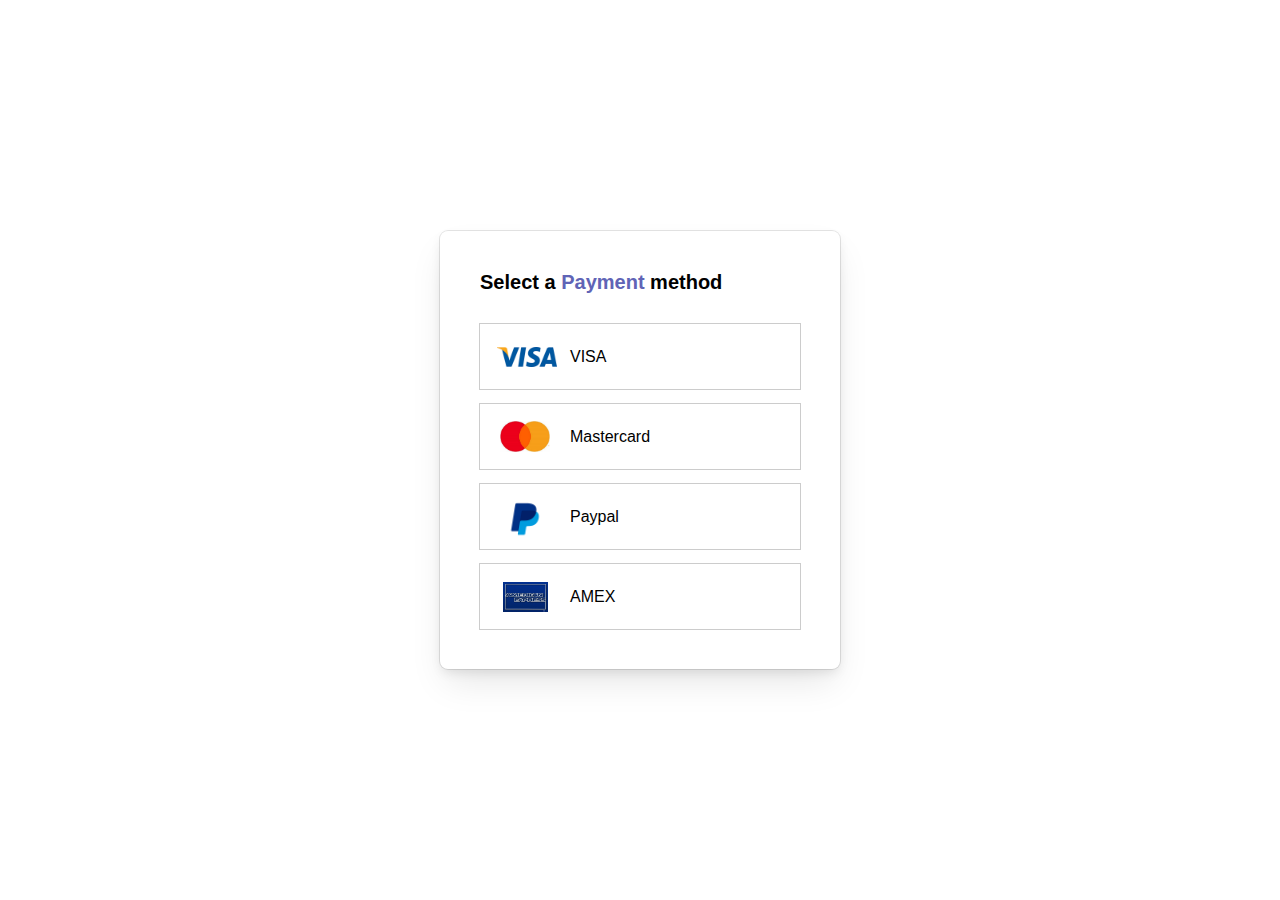
<file: Contoh1/index.html>
<!DOCTYPE html>
<html lang="en">
<head>
    <meta charset="UTF-8">
    <meta http-equiv="X-UA-Compatible" content="IE=edge">
    <meta name="viewport" content="width=device-width, initial-scale=1.0">
    <!--FONT AWESOME CDN-->
    <link rel="stylesheet" href="https://cdnjs.cloudflare.com/ajax/libs/font-awesome/6.4.0/css/all.min.css" integrity="sha512-iecdLmaskl7CVkqkXNQ/ZH/XLlvWZOJyj7Yy7tcenmpD1ypASozpmT/E0iPtmFIB46ZmdtAc9eNBvH0H/ZpiBw==" crossorigin="anonymous" referrerpolicy="no-referrer" />
    <title>Payment Method</title>
    <link rel="stylesheet" href="style.css">
</head>
<body>
    <div class="container">
        <div class="title">
            <h4>Select a <span style="color: #6064b6;">Payment</span> method</h4>
        </div>

        <form action="#">
            <input type="radio" name="payment" id="visa">
            <input type="radio" name="payment" id="mastercard">
            <input type="radio" name="payment" id="paypal">
            <input type="radio" name="payment" id="AMEX">

            <div class="category">
                <label for="visa" class="visaMethod">
                    <div class="imgName">
                        <div class="imgContainer visa">
                            <img src="./gambar/Visa-Card.png" alt="Visa-Card">
                        </div>
                        <span class="name">VISA</span>
                    </div>
                    <span class="check"><i class="fa-solid fa-square-check" style="color: #5064b7;"></i></span>
                </label>
                <label for="mastercard" class="mastercardMethod">
                    <div class="imgName">
                        <div class="imgContainer">
                            <img src="./gambar/mastercard.jpg" alt="Visa-Card">
                        </div>
                        <span class="name">Mastercard</span>
                    </div>
                    <span class="check"><i class="fa-solid fa-square-check" style="color: #5064b7;"></i></span>
                </label>
                <label for="paypal" class="paypalMethod">
                    <div class="imgName">
                        <div class="imgContainer paypal">
                            <img src="./gambar/paypal.png" alt="Visa-Card">
                        </div>
                        <span class="name">Paypal</span>
                    </div>
                    <span class="check"><i class="fa-solid fa-square-check" style="color: #5064b7;"></i></span>
                </label>
                <label for="AMEX" class="amexMethod">
                    <div class="imgName">
                        <div class="imgContainer AMEX">
                            <img src="./gambar/American-Express.jpg" alt="Visa-Card">
                        </div>
                        <span class="name">AMEX</span>
                    </div>
                    <span class="check"><i class="fa-solid fa-square-check" style="color: #5064b7;"></i></span>
                </label>
            </div>
        </form>
        
    </div>
</body>
</html>
</file>
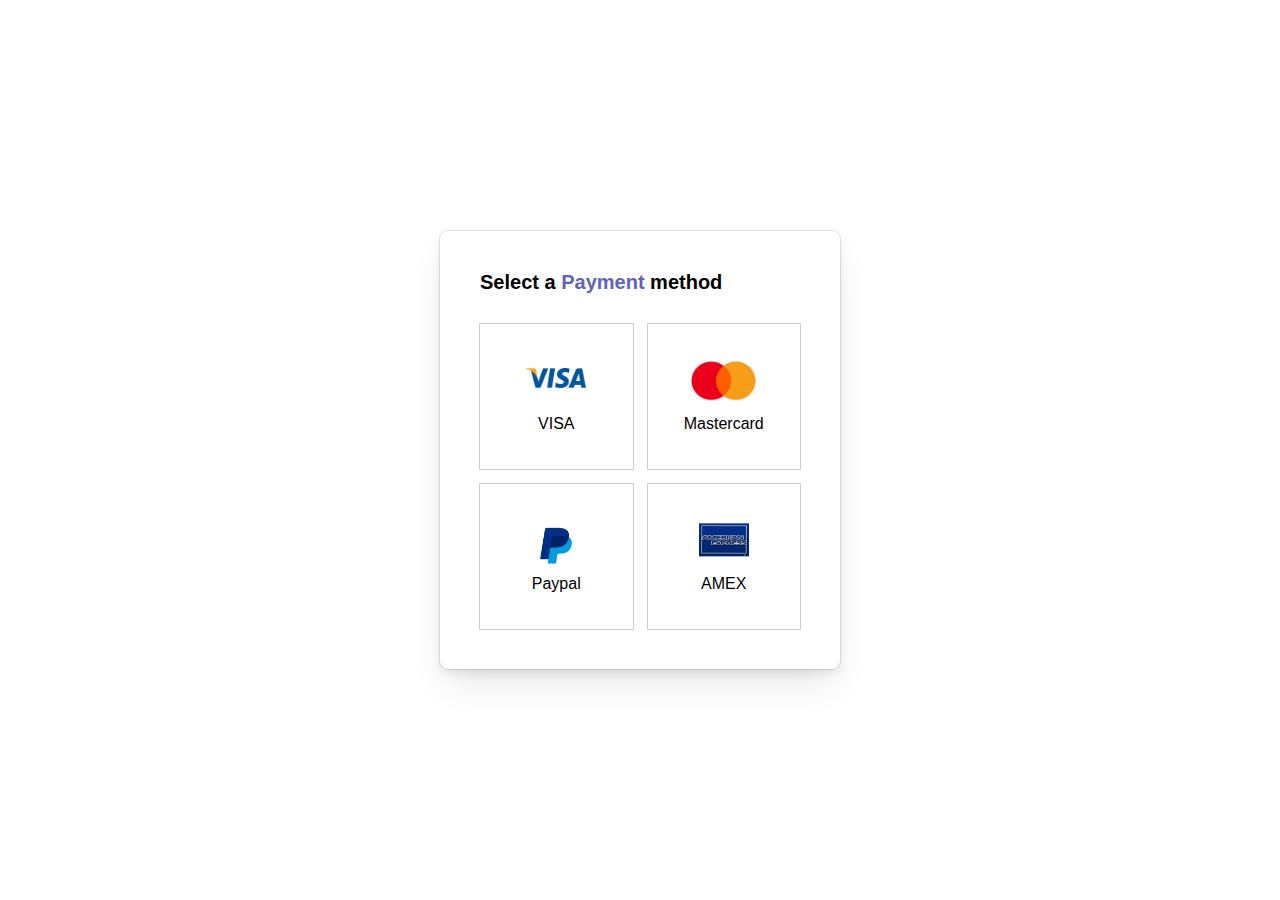
<file: Contoh2/index.html>
<!DOCTYPE html>
<html lang="en">
<head>
    <meta charset="UTF-8">
    <meta http-equiv="X-UA-Compatible" content="IE=edge">
    <meta name="viewport" content="width=device-width, initial-scale=1.0">
    <!--FONT AWESOME CDN-->
    <link rel="stylesheet" href="https://cdnjs.cloudflare.com/ajax/libs/font-awesome/6.4.0/css/all.min.css" integrity="sha512-iecdLmaskl7CVkqkXNQ/ZH/XLlvWZOJyj7Yy7tcenmpD1ypASozpmT/E0iPtmFIB46ZmdtAc9eNBvH0H/ZpiBw==" crossorigin="anonymous" referrerpolicy="no-referrer" />
    <title>Payment Method</title>
    <link rel="stylesheet" href="style.css">
</head>
<body>
    <div class="container">
        <div class="title">
            <h4>Select a <span style="color: #6064b6;">Payment</span> method</h4>
        </div>

        <form action="#">
            <input type="radio" name="payment" id="visa">
            <input type="radio" name="payment" id="mastercard">
            <input type="radio" name="payment" id="paypal">
            <input type="radio" name="payment" id="AMEX">

            <div class="category">
                <label for="visa" class="visaMethod">
                    <div class="imgName">
                        <div class="imgContainer visa">
                            <img src="./gambar/Visa-Card.png" alt="Visa-Card">
                        </div>
                        <span class="name">VISA</span>
                    </div>
                    <span class="check"><i class="fa-solid fa-square-check" style="color: #5064b7;"></i></span>
                </label>
                <label for="mastercard" class="mastercardMethod">
                    <div class="imgName">
                        <div class="imgContainer mastercard">
                            <img src="./gambar/mastercard.jpg" alt="Visa-Card">
                        </div>
                        <span class="name">Mastercard</span>
                    </div>
                    <span class="check"><i class="fa-solid fa-square-check" style="color: #5064b7;"></i></span>
                </label>
                <label for="paypal" class="paypalMethod">
                    <div class="imgName">
                        <div class="imgContainer paypal">
                            <img src="./gambar/paypal.png" alt="Visa-Card">
                        </div>
                        <span class="name">Paypal</span>
                    </div>
                    <span class="check"><i class="fa-solid fa-square-check" style="color: #5064b7;"></i></span>
                </label>
                <label for="AMEX" class="amexMethod">
                    <div class="imgName">
                        <div class="imgContainer AMEX">
                            <img src="./gambar/American-Express.jpg" alt="Visa-Card">
                        </div>
                        <span class="name">AMEX</span>
                    </div>
                    <span class="check"><i class="fa-solid fa-square-check" style="color: #5064b7;"></i></span>
                </label>
            </div>
        </form>
        
    </div>
</body>
</html>
</file>
<file: Contoh1/style.css>
*{
    margin: 0;
    padding: 0;
    box-sizing: border-box;
}

body{
    display: flex;
    justify-content: center;
    align-items: center;
    min-height: 100vh;
}

.container{
    width: 400px;
    border-radius: 8px;
    padding: 40px;
    box-shadow: 0 0 0 1px rgba(0, 0, 0, 0.1),
                0 5px 12px -2px rgba(0, 0, 0, 0.1),
                0 18px 36px -6px rgba(0, 0, 0, 0.1);
}

.container .title{
    font-size: 20px;
    font-family: Arial, Helvetica, sans-serif;
}

.container form input{
    display: none;
}

.container form .category{
    margin-top: 10px;
    padding-top: 20px;
}

.category label{
    width: 100%;
    height: 65px;

    padding: 20px;
    box-shadow: 0px 0px 0px 1px rgba(0, 0, 0, 0.2);
    display: flex;
    justify-content: space-between;
    align-items: center;
    cursor: pointer;
}

label:nth-child(2), label:nth-child(3){
    margin: 15px 0;
}

#visa:checked ~ .category .visaMethod,
#mastercard:checked ~ .category .mastercardMethod,
#paypal:checked ~ .category .paypalMethod,
#AMEX:checked ~ .category .amexMethod{
    box-shadow: 0px 0px 0px 1px #6064b6; /* Untuk Menampilkan shadow ditiap box pembayaran */
}

#visa:checked ~ .category .visaMethod .check,
#mastercard:checked ~ .category .mastercardMethod .check,
#paypal:checked ~ .category .paypalMethod .check,
#AMEX:checked ~ .category .amexMethod .check{
    display: block; /* Untuk Menampilkan check yang sebelumnya di hilangkan (display:none) */
}

label .imgName{
    display: flex;
    justify-content: space-between;
    align-items: center;
}

.imgName span{
    margin-left: 20px;
    font-family: Arial, Helvetica, sans-serif;
}

.imgName .imgContainer{
    width: 50px;
    display: flex;
    justify-content: center;
    align-items: center;
}

img{
    width: 50px;
    height: auto;
}

.visa img{
   width: 60px; /* Untuk Mengatur (Kecil/Besar) Ukuran Gambar */
   margin-left: 3px; /* Untuk Mengatur (Margin Kiri) Gambar */
}

.paypal img{
    width: 70px; /* Untuk Mengatur (Kecil/Besar) Ukuran Gambar */
}

.AMEX img{
    width: 45px; /* Untuk Mengatur (Kecil/Besar) Ukuran Gambar */
}

.check{
    display: none;
}

.check i{
    font-size: 18px;
}
</file>
<file: Contoh2/style.css>
*{
    margin: 0;
    padding: 0;
    box-sizing: border-box;
}

body{
    display: flex;
    justify-content: center;
    align-items: center;
    min-height: 100vh;
}

.container{
    width: 400px;
    border-radius: 8px;
    padding: 40px;
    box-shadow: 0 0 0 1px rgba(0, 0, 0, 0.1),
                0 5px 12px -2px rgba(0, 0, 0, 0.1),
                0 18px 36px -6px rgba(0, 0, 0, 0.1);
}

.container .title{
    font-size: 20px;
    font-family: Arial, Helvetica, sans-serif;
}

.container form input{
    display: none;
}

.container form .category{
    margin-top: 10px;
    padding-top: 20px;

    display: grid;
    grid-template-columns: repeat(2, 1fr);
    grid-gap: 15px;
}

.category label{
    /*width: 100%;*/
    /*height: 65px;*/
    height: 145px;

    padding: 20px;
    box-shadow: 0px 0px 0px 1px rgba(0, 0, 0, 0.2);
    display: flex;
    /* justify-content: space-between; */
    justify-content: center;
    align-items: center;
    cursor: pointer;
    position: relative;
}

/*
label:nth-child(2), label:nth-child(3){
    margin: 15px 0;
}
*/

#visa:checked ~ .category .visaMethod,
#mastercard:checked ~ .category .mastercardMethod,
#paypal:checked ~ .category .paypalMethod,
#AMEX:checked ~ .category .amexMethod{
    box-shadow: 0px 0px 0px 1px #6064b6; /* Untuk Menampilkan shadow ditiap box pembayaran */
}

#visa:checked ~ .category .visaMethod .check,
#mastercard:checked ~ .category .mastercardMethod .check,
#paypal:checked ~ .category .paypalMethod .check,
#AMEX:checked ~ .category .amexMethod .check{
    display: block; /* Untuk Menampilkan check yang sebelumnya di hilangkan (display:none) */
}

label .imgName{
    display: flex;
    /* justify-content: space-between; */
    justify-content: center;
    align-items: center;
    flex-wrap: wrap;
    flex-direction: column;
    gap: 10px;
}

.imgName span{
    /* margin-left: 20px; */
    font-family: Arial, Helvetica, sans-serif;

    position: absolute;
    top: 72%;
    transform: translateY(-72%);
}

.imgName .imgContainer{
    width: 50px;
    display: flex;
    justify-content: center;
    align-items: center;

    position: absolute;
    top: 35%;
    transform: translateY(-35%);
}

img{
    width: 50px;
    height: auto;
}

.visa img{
   width: 60px; /* Untuk Mengatur (Kecil/Besar) Ukuran Gambar */
   /* margin-left: 3px; /* Untuk Mengatur (Margin Kiri) Gambar */
}

.mastercard img{
    width: 65px;
}

.paypal img{
    width: 80px; /* Untuk Mengatur (Kecil/Besar) Ukuran Gambar */
}

.AMEX img{
    width: 50px; /* Untuk Mengatur (Kecil/Besar) Ukuran Gambar */
}

.check{
    display: none; 
    position: absolute;
    top: -4px;
    right: -4px;
}

.check i{
    font-size: 18px;
}
</file>
